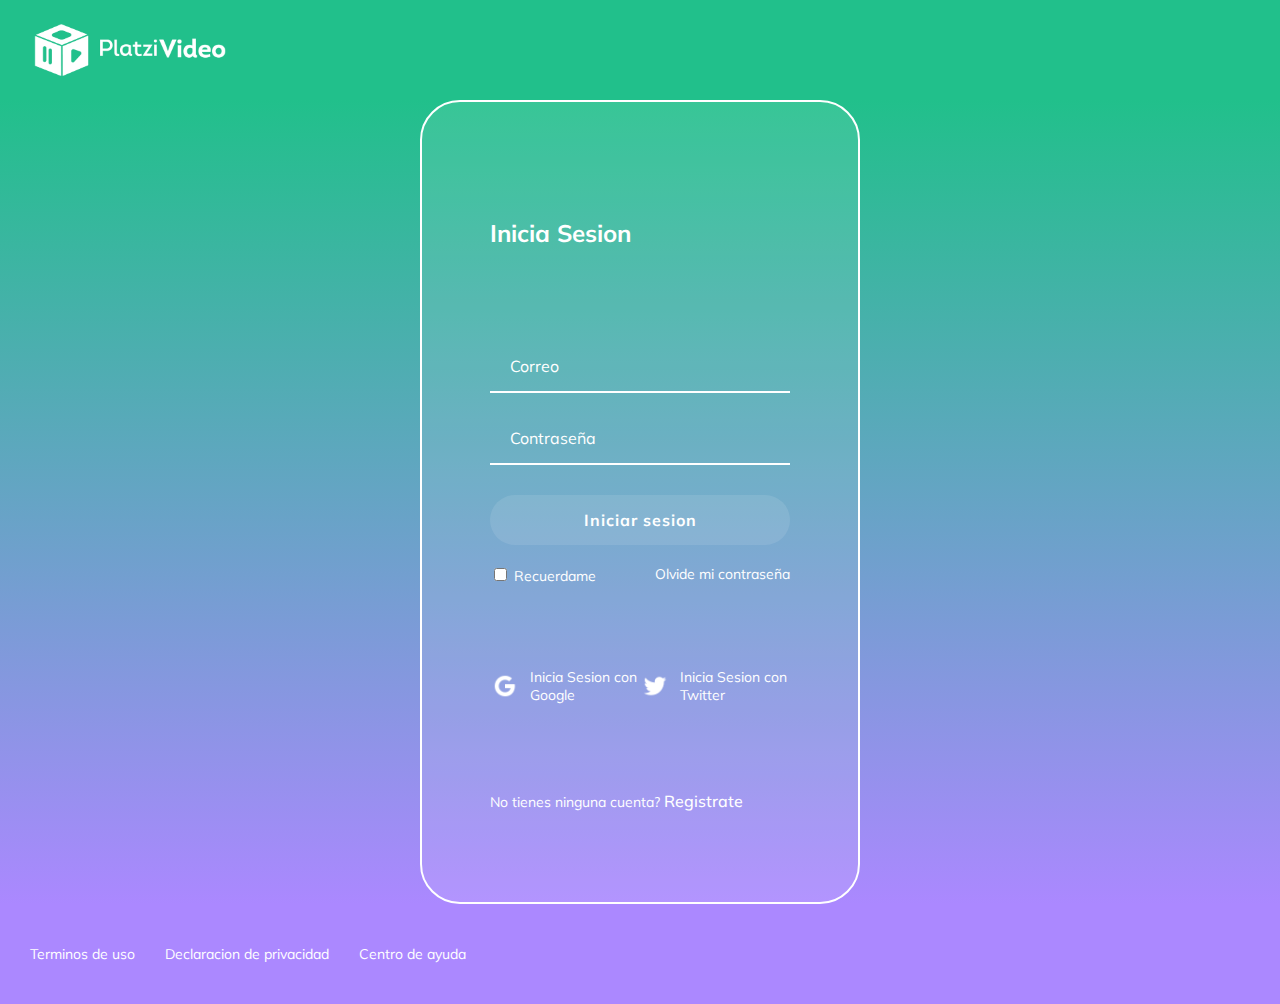
<file: inicio sesion/login.html>
<!DOCTYPE html>
<html lang="en">
<head>
  <meta charset="UTF-8">
  <meta name="viewport" content="width=device-width, initial-scale=1.0">
  <title>Login</title>

  <link href="https://fonts.googleapis.com/css?family=Muli&display=swap" rel="stylesheet">

  <link rel="stylesheet" href="login.css">
</head>



<header class="header">
  <img tabindex="0" class="header__img" src= "/img/logo-platzi-video-BW2.png" alt="Platzi Video">
</header>

<section class="login">

  <section class="login__container">

    <h2>Inicia Sesion</h2>

    <form class="login__container-form" action="">
      <input  class="input" type="text" placeholder="Correo">
      <input aria-label="Correo" class="input" type="Pasword" placeholder="Contraseña">

      <button class="button">
        Iniciar sesion
      </button>
      <div class="login__container-remember-me">
        <label >
          <input type="checkbox" name="" id="cbox1" value="checkbox"> Recuerdame
        </label>

        <a href="/404/404.html"> Olvide mi contraseña</a>

      </div>
    </form>
    <section class="login__container--social-media">
      <div >
        <img src="/img/google-icon.png" alt="Google"> Inicia Sesion con Google
        <img src="/img/twitter-icon.png" alt="Google"> Inicia Sesion con Twitter

      </div>
    </section>

    <p class="login__container--register">
      No tienes ninguna cuenta? <a href="/registro/sing-up.html">Registrate</a>
    </p>
  </section>

</section>
  
  <footer class="footer">
    <a href="/">Terminos de uso</a>
    <a href="/">Declaracion de privacidad</a>
    <a href="/">Centro de ayuda </a>

  </footer>
  
</body>
</html>
</file>
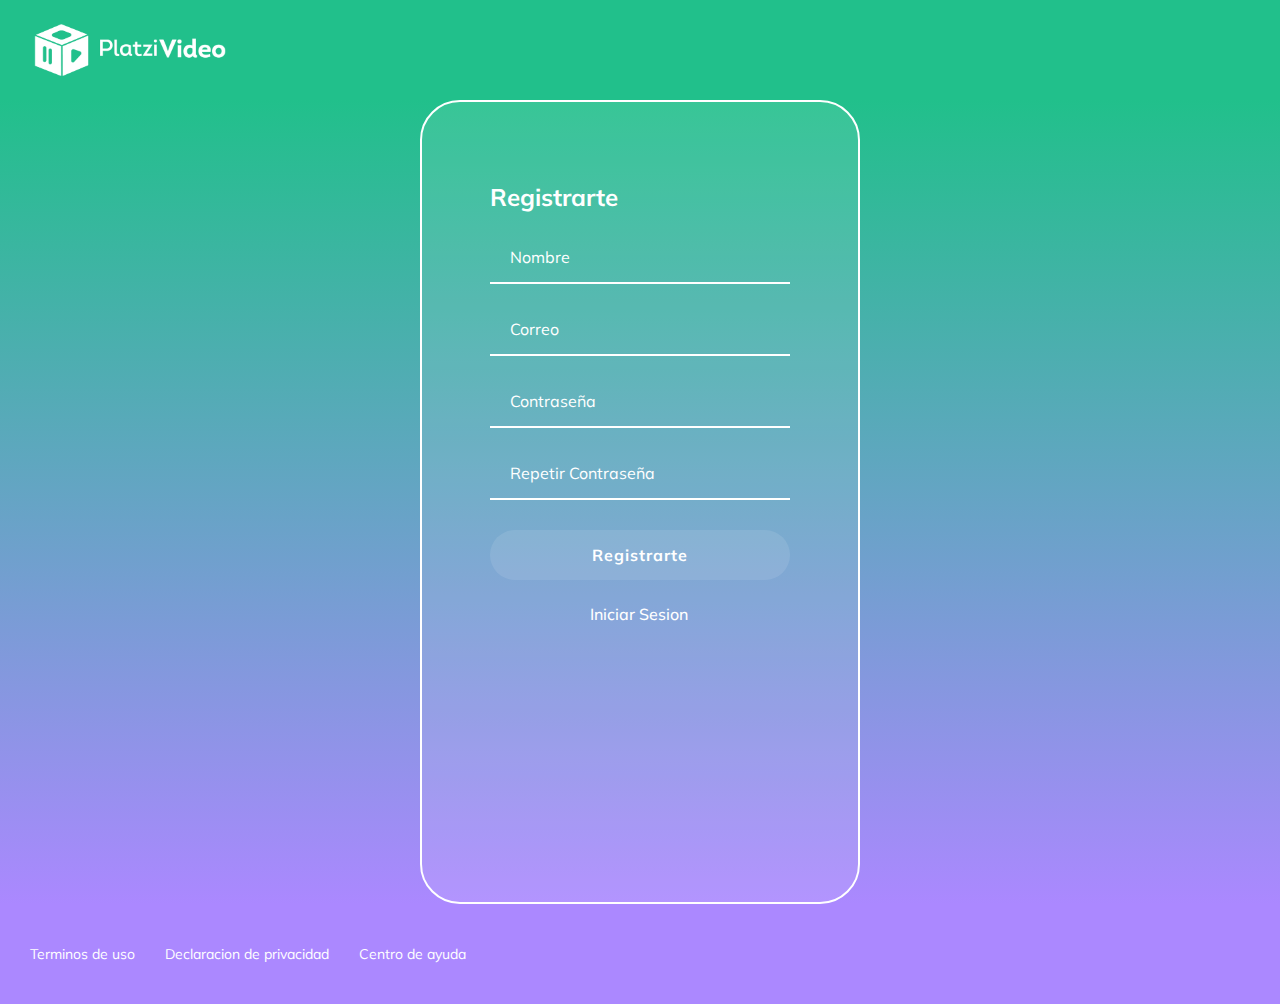
<file: registro/sing-up.html>
<!DOCTYPE html>
<html lang="en">
<head>
  <meta charset="UTF-8">
  <meta name="viewport" content="width=device-width, initial-scale=1.0">
  <title>Sing Up</title>

  <link href="https://fonts.googleapis.com/css?family=Muli&display=swap" rel="stylesheet">

  <link rel="stylesheet" href="styles.css">
</head>



<header class="header">
  <img tabindex="0" class="header__img" src="/img/logo-platzi-video-BW2.png" alt="Platzi Video">
</header>

<section class="login">

  <section class="login__container">

    <h2>Registrarte</h2>

    <form class="login__container-form" action="">
      <input  class="input" type="text" placeholder="Nombre">
      <input  class="input" type="Pasword" placeholder="Correo">
      <input  class="input" type="text" placeholder="Contraseña">
      <input  class="input" type="Pasword" placeholder="Repetir Contraseña">

      <button class="button">
        Registrarte
      </button>
      <!-- <div class="login__container-remember-me">
        <label >
          <input type="checkbox" name="" id="cbox1" value="checkbox"> Recuerdame
        </label>

        <a href="/"> Olvide mi contraseña</a>

      </div>
    </form>
    <section class="login__container--social-media">
      <div >
        <img src="/img/google-icon.png" alt="Google"> Inicia Sesion con Google
      </div>

      <div>
        <img src="/img/twitter-icon.png" alt="Google"> Inicia Sesion con Twitter

      </div>
    </section> -->

    <p class="login__container--iniciar">
       <a href="/">Iniciar Sesion </a>
    </p>
  </section>

</section>
  
  <footer class="footer">
    <a href="/">Terminos de uso</a>
    <a href="/">Declaracion de privacidad</a>
    <a href="/">Centro de ayuda </a>

  </footer>
  
</body>
</html>
</file>
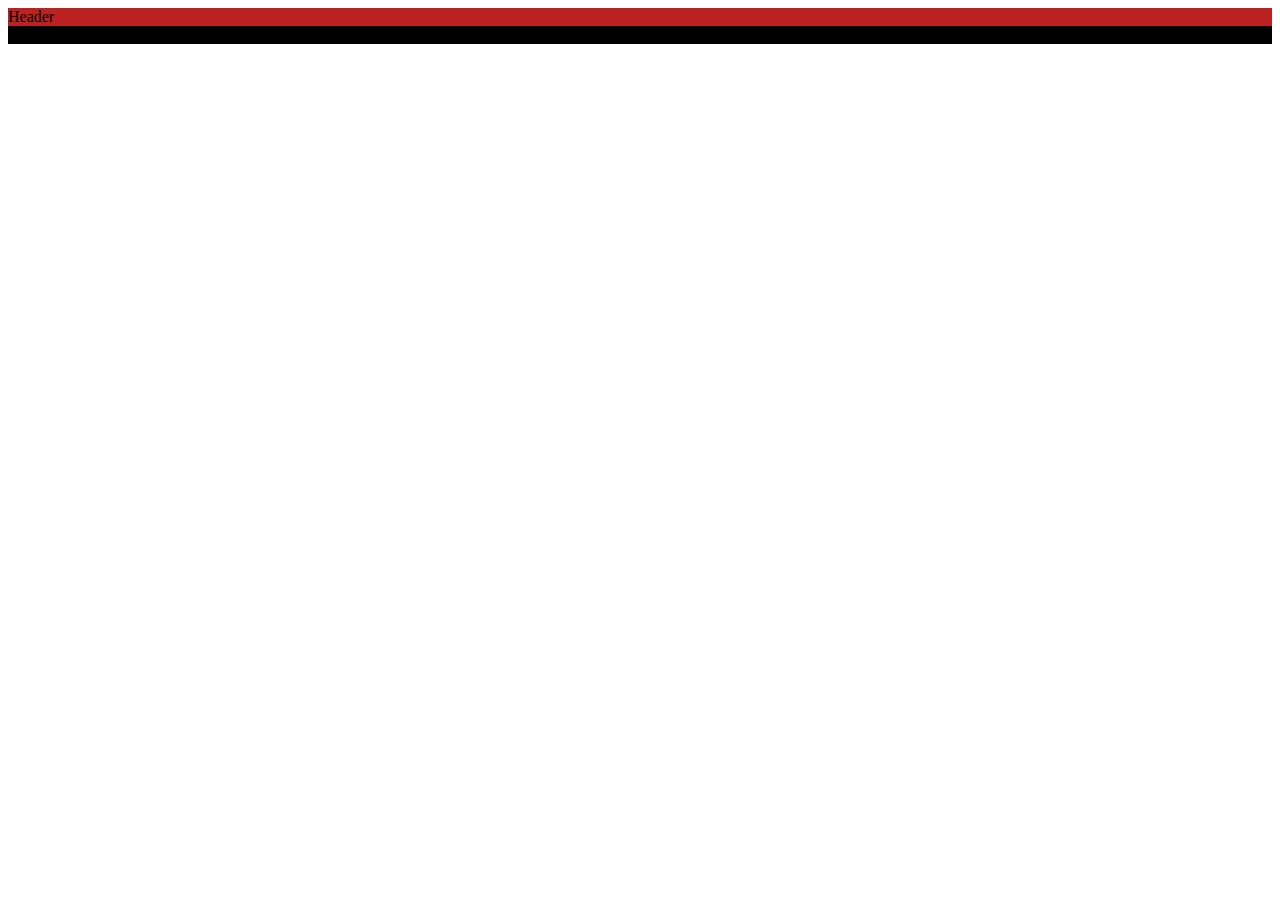
<file: no--app/metodologias css/OOCSS.html>
<!DOCTYPE html>
<html lang="en">
<head>
  <meta charset="UTF-8">
  <meta name="viewport" content="width=device-width, initial-scale=1.0">
  <title>OOCSS</title>
</head>

<style>

  .globalwidth{
    width: 100%;

  }
  .header{
   background-color: rgb(189, 34, 34);
  }

  .footer{
    background-color: black;
  }
</style>
<body>
  
<header class="header  globalwidth">Header</header>
<footer class="footer globalwidth">Footer</footer>
</body>
</html>
</file>
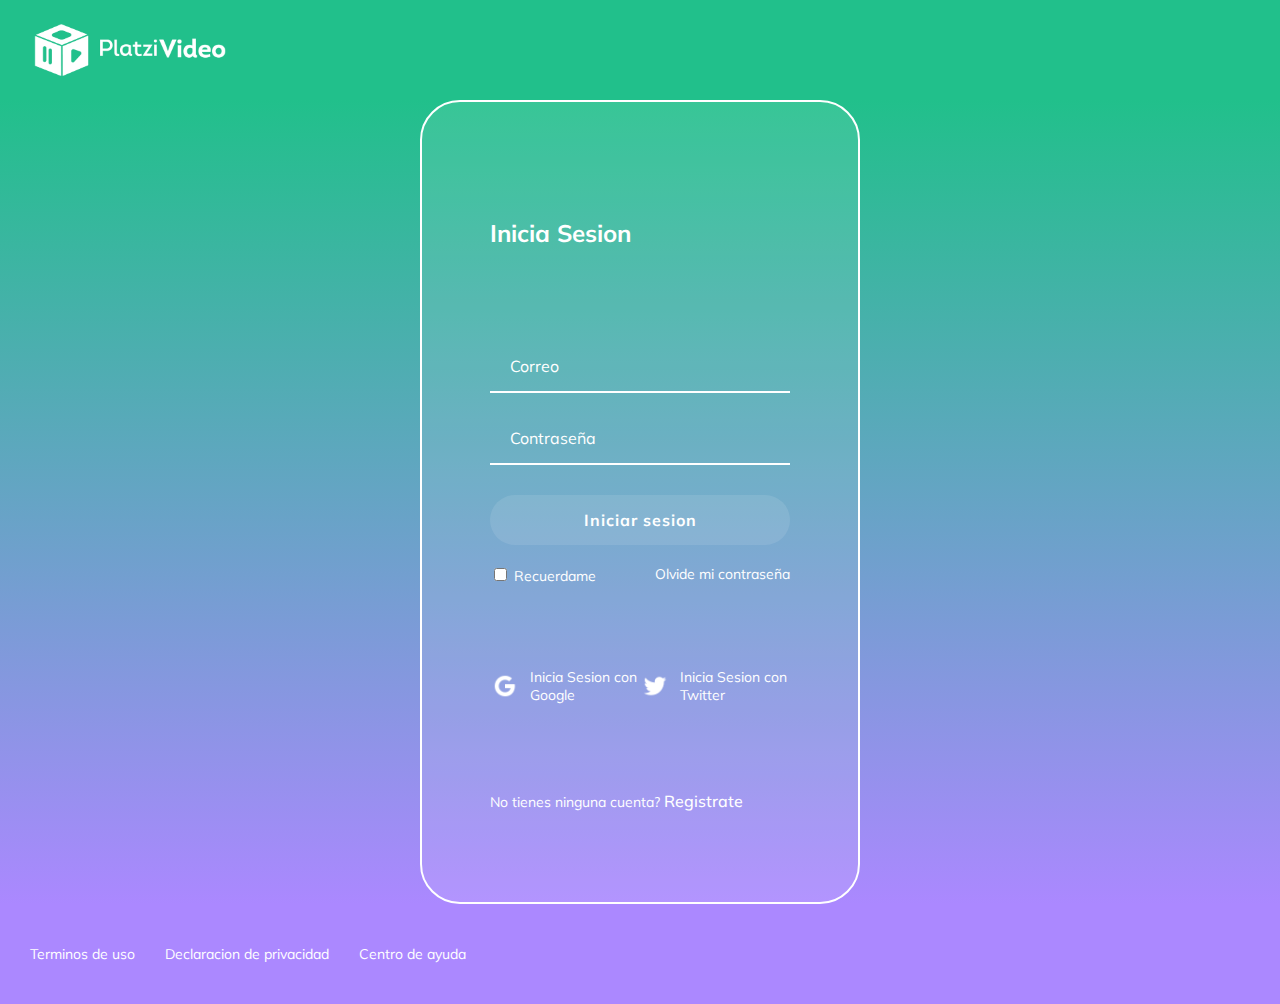
<file: platzi-video/inicio sesion/login.html>
<!DOCTYPE html>
<html lang="en">
<head>
  <meta charset="UTF-8">
  <meta name="viewport" content="width=device-width, initial-scale=1.0">
  <title>Login</title>

  <link href="https://fonts.googleapis.com/css?family=Muli&display=swap" rel="stylesheet">

  <link rel="stylesheet" href="styles.css">
</head>



<header class="header">
  <img class="header__img" src="/img/logo-platzi-video-BW2.png" alt="Platzi Video">
</header>

<section class="login">

  <section class="login__container">

    <h2>Inicia Sesion</h2>

    <form class="login__container-form" action="">
      <input  class="input" type="text" placeholder="Correo">
      <input  class="input" type="Pasword" placeholder="Contraseña">

      <button class="button">
        Iniciar sesion
      </button>
      <div class="login__container-remember-me">
        <label >
          <input type="checkbox" name="" id="cbox1" value="checkbox"> Recuerdame
        </label>

        <a href="/"> Olvide mi contraseña</a>

      </div>
    </form>
    <section class="login__container--social-media">
      <div >
        <img src="/img/google-icon.png" alt="Google"> Inicia Sesion con Google
        <img src="/img/twitter-icon.png" alt="Google"> Inicia Sesion con Twitter

      </div>
    </section>

    <p class="login__container--register">
      No tienes ninguna cuenta? <a href="/">Registrate</a>
    </p>
  </section>

</section>
  
  <footer class="footer">
    <a href="/">Terminos de uso</a>
    <a href="/">Declaracion de privacidad</a>
    <a href="/">Centro de ayuda </a>

  </footer>
  
</body>
</html>
</file>
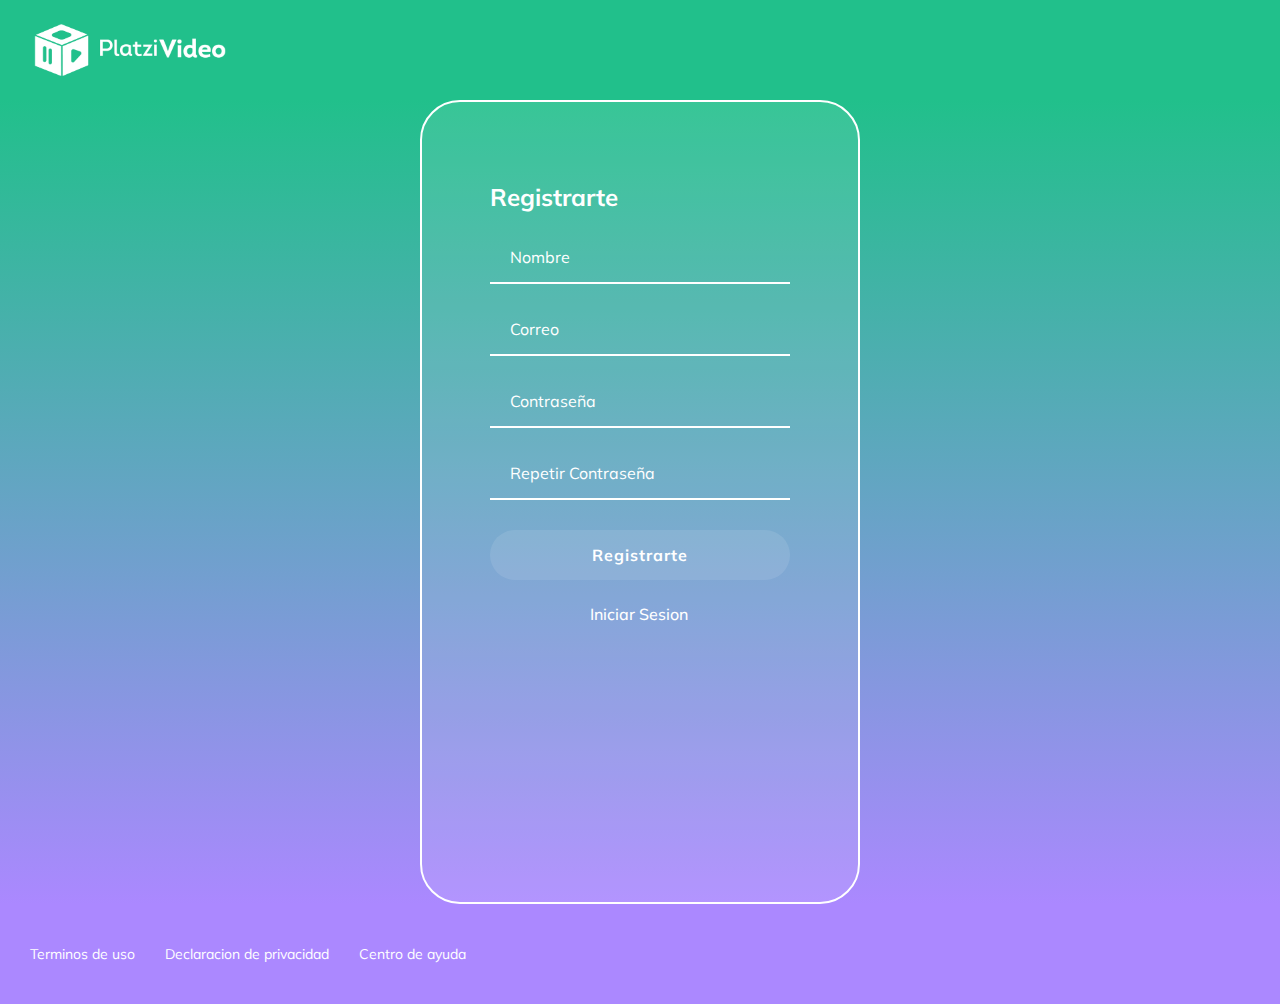
<file: platzi-video/registro/sing-up.html>
<!DOCTYPE html>
<html lang="en">
<head>
  <meta charset="UTF-8">
  <meta name="viewport" content="width=device-width, initial-scale=1.0">
  <title>Sing Up</title>

  <link href="https://fonts.googleapis.com/css?family=Muli&display=swap" rel="stylesheet">

  <link rel="stylesheet" href="styles.css">
</head>



<header class="header">
  <img class="header__img" src="/img/logo-platzi-video-BW2.png" alt="Platzi Video">
</header>

<section class="login">

  <section class="login__container">

    <h2>Registrarte</h2>

    <form class="login__container-form" action="">
      <input  class="input" type="text" placeholder="Nombre">
      <input  class="input" type="Pasword" placeholder="Correo">
      <input  class="input" type="text" placeholder="Contraseña">
      <input  class="input" type="Pasword" placeholder="Repetir Contraseña">

      <button class="button">
        Registrarte
      </button>
      <!-- <div class="login__container-remember-me">
        <label >
          <input type="checkbox" name="" id="cbox1" value="checkbox"> Recuerdame
        </label>

        <a href="/"> Olvide mi contraseña</a>

      </div>
    </form>
    <section class="login__container--social-media">
      <div >
        <img src="/img/google-icon.png" alt="Google"> Inicia Sesion con Google
      </div>

      <div>
        <img src="/img/twitter-icon.png" alt="Google"> Inicia Sesion con Twitter

      </div>
    </section> -->

    <p class="login__container--iniciar">
       <a href="/">Iniciar Sesion </a>
    </p>
  </section>

</section>
  
  <footer class="footer">
    <a href="/">Terminos de uso</a>
    <a href="/">Declaracion de privacidad</a>
    <a href="/">Centro de ayuda </a>

  </footer>
  
</body>
</html>
</file>
<file: inicio sesion/login.css>
body {
margin: 0;
font-family: 'Muli', sans-serif;

}

.header {
align-items: center;
background-color: #21c08b;
color: white;
display: flex;
height: 100px;
justify-content: space-between;
top: 0px;
width: 100%;
}

.header__img {
margin-left: 30px;
width: 200px;
}


.login{
  background: linear-gradient(#21C08B, #AB88FF);
  display: flex;
  align-items: center;
  justify-content: center;
  flex-direction: column;
  padding: 0px 30px;
  min-height: calc(100vh - 200px);

}


.login__container{
  background-color: rgba(255, 255, 255, 0.1);
  border: 2px solid white;
  border-radius: 40px;
  color: white;
  padding: 60px 68px 40px;
  min-height: 700px;
  width: 300px;

  display: flex;
  justify-content: space-around;
  flex-direction: column;
  
}

.login__container-form{
  display: flex;

  flex-direction: column;

}

.login__container-form label{
  font-size: 14px;
}

.login__container-remember-me{
  color: white;
  display: flex;
  justify-content: space-between;
  margin-top: 10px;
}

.login__container-remember-me a{
  color: white;
  font-size: 14px;
  text-decoration: none;
}

.login__container-remember-me a:hover{
  text-decoration: underline;
}

.login__container--social-media div{
  display: flex;
  align-items: center;
  font-size: 14px;
  margin-top: 10px;
  /* margin-bottom: 10px; */
}
.login__container--social-media img{
  width: 30px;
  margin-right: 10px;
}

.login__container--register{
  font-size: 14px;
  
}

.login__container--register a{
  font-size: 16px;
  font-weight: 500;
  color: white;
  text-decoration: none;
  
}

.login__container--register a:hover{
  text-decoration: underline; 

}

.input{
  background-color: transparent;
  border-left: 0px;
  border-top: 0px;
  border-bottom: 0px;
  border-right: 0px;

  border-bottom: 2px solid white;
  font-family: 'Muli', sans-serif;
  font-size: 16px;

  margin-bottom: 20px;
  padding: 0px 20px;

  outline: none;
  height: 50px;
}

::placeholder{
  color: white;

}


.button{

  background-color: rgba(255,255,255, 0.1);
  border-radius: 50px;
  border: none;
  color: white;
  cursor: pointer;
  font-family: 'Muli', sans-serif;
  font-size: 16px;

  font-weight: bold;
  height: 50px;
  letter-spacing: 1px;
  margin: 10px 0px;


}

.footer{
  background-color: #AB88FF;
  display: flex;
  align-items: center;
  height: 100px;
  width: 100%;
  
}

.footer a{
  color: white;
  cursor: pointer;
  font-family: 'Muli', sans-serif;
  font-size: 14px;
  padding-left: 30px;
  text-decoration: none;

}

.footer a:hover{
  text-decoration: underline;
}

 @media only screen and (max-width: 600px){

  .login__container{
    background-color: transparent;
    border: none;
    padding: 0;
  }

  .footer{
    align-items: flex-start;
    flex-direction: column;;
  }
}
</file>
<file: registro/styles.css>
body {
margin: 0;
font-family: 'Muli', sans-serif;

}

.header {
align-items: center;
background-color: #21c08b;
color: white;
display: flex;
height: 100px;
justify-content: space-between;
top: 0px;
width: 100%;
}

.header__img {
margin-left: 30px;
width: 200px;
}


.login{
  background: linear-gradient(#21C08B, #AB88FF);
  display: flex;
  align-items: center;
  justify-content: center;
  flex-direction: column;
  padding: 0px 30px;
  min-height: calc(100vh - 200px);

}


.login__container{
  background-color: rgba(255, 255, 255, 0.1);
  border: 2px solid white;
  border-radius: 40px;
  color: white;
  padding: 60px 68px 40px;
  min-height: 700px;
  width: 300px;

  display: flex;
  justify-content: flex-start;
  flex-direction: column;
  
}

.login__container-form{
  display: flex;

  flex-direction: column;
  

}

.login__container-form label{
  font-size: 14px;
}





.login__container--iniciar{
  font-size: 14px;
  
  
}

.login__container--iniciar a{
  font-size: 16px;
  font-weight: 500;
  color: white;
  text-decoration: none;
  margin-left: 100px;
  
}

.login__container--iniciar a:hover{
  text-decoration: underline; 

}

.input{
  background-color: transparent;
  border-left: 0px;
  border-top: 0px;
  border-bottom: 0px;
  border-right: 0px;

  border-bottom: 2px solid white;
  font-family: 'Muli', sans-serif;
  font-size: 16px;

  margin-bottom: 20px;
  padding: 0px 20px;

  outline: none;
  height: 50px;
}

::placeholder{
  color: white;

}




.button{

  background-color: rgba(255,255,255, 0.1);
  border-radius: 50px;
  border: none;
  color: white;
  cursor: pointer;
  font-family: 'Muli', sans-serif;
  font-size: 16px;

  font-weight: bold;
  height: 50px;
  letter-spacing: 1px;
  margin: 10px 0px;


}

.footer{
  background-color: #AB88FF;
  display: flex;
  align-items: center;
  height: 100px;
  width: 100%;
  
}

.footer a{
  color: white;
  cursor: pointer;
  font-family: 'Muli', sans-serif;
  font-size: 14px;
  padding-left: 30px;
  text-decoration: none;

}

.footer a:hover{
  text-decoration: underline;
}
</file>
<file: platzi-video/inicio sesion/styles.css>
body {
margin: 0;
font-family: 'Muli', sans-serif;

}

.header {
align-items: center;
background-color: #21c08b;
color: white;
display: flex;
height: 100px;
justify-content: space-between;
top: 0px;
width: 100%;
}

.header__img {
margin-left: 30px;
width: 200px;
}


.login{
  background: linear-gradient(#21C08B, #AB88FF);
  display: flex;
  align-items: center;
  justify-content: center;
  flex-direction: column;
  padding: 0px 30px;
  min-height: calc(100vh - 200px);

}


.login__container{
  background-color: rgba(255, 255, 255, 0.1);
  border: 2px solid white;
  border-radius: 40px;
  color: white;
  padding: 60px 68px 40px;
  min-height: 700px;
  width: 300px;

  display: flex;
  justify-content: space-around;
  flex-direction: column;
  
}

.login__container-form{
  display: flex;

  flex-direction: column;

}

.login__container-form label{
  font-size: 14px;
}

.login__container-remember-me{
  color: white;
  display: flex;
  justify-content: space-between;
  margin-top: 10px;
}

.login__container-remember-me a{
  color: white;
  font-size: 14px;
  text-decoration: none;
}

.login__container-remember-me a:hover{
  text-decoration: underline;
}

.login__container--social-media div{
  display: flex;
  align-items: center;
  font-size: 14px;
  margin-top: 10px;
  /* margin-bottom: 10px; */
}
.login__container--social-media img{
  width: 30px;
  margin-right: 10px;
}

.login__container--register{
  font-size: 14px;
  
}

.login__container--register a{
  font-size: 16px;
  font-weight: 500;
  color: white;
  text-decoration: none;
  
}

.login__container--register a:hover{
  text-decoration: underline; 

}

.input{
  background-color: transparent;
  border-left: 0px;
  border-top: 0px;
  border-bottom: 0px;
  border-right: 0px;

  border-bottom: 2px solid white;
  font-family: 'Muli', sans-serif;
  font-size: 16px;

  margin-bottom: 20px;
  padding: 0px 20px;

  outline: none;
  height: 50px;
}

::placeholder{
  color: white;

}


.button{

  background-color: rgba(255,255,255, 0.1);
  border-radius: 50px;
  border: none;
  color: white;
  cursor: pointer;
  font-family: 'Muli', sans-serif;
  font-size: 16px;

  font-weight: bold;
  height: 50px;
  letter-spacing: 1px;
  margin: 10px 0px;


}

.footer{
  background-color: #AB88FF;
  display: flex;
  align-items: center;
  height: 100px;
  width: 100%;
  
}

.footer a{
  color: white;
  cursor: pointer;
  font-family: 'Muli', sans-serif;
  font-size: 14px;
  padding-left: 30px;
  text-decoration: none;

}

.footer a:hover{
  text-decoration: underline;
}

 @media only screen and (max-width: 600px){

  .login__container{
    background-color: transparent;
    border: none;
    padding: 0;
  }

  .footer{
    align-items: flex-start;
    flex-direction: column;;
  }
}
</file>
<file: platzi-video/registro/styles.css>
body {
margin: 0;
font-family: 'Muli', sans-serif;

}

.header {
align-items: center;
background-color: #21c08b;
color: white;
display: flex;
height: 100px;
justify-content: space-between;
top: 0px;
width: 100%;
}

.header__img {
margin-left: 30px;
width: 200px;
}


.login{
  background: linear-gradient(#21C08B, #AB88FF);
  display: flex;
  align-items: center;
  justify-content: center;
  flex-direction: column;
  padding: 0px 30px;
  min-height: calc(100vh - 200px);

}


.login__container{
  background-color: rgba(255, 255, 255, 0.1);
  border: 2px solid white;
  border-radius: 40px;
  color: white;
  padding: 60px 68px 40px;
  min-height: 700px;
  width: 300px;

  display: flex;
  justify-content: flex-start;
  flex-direction: column;
  
}

.login__container-form{
  display: flex;

  flex-direction: column;
  

}

.login__container-form label{
  font-size: 14px;
}





.login__container--iniciar{
  font-size: 14px;
  
  
}

.login__container--iniciar a{
  font-size: 16px;
  font-weight: 500;
  color: white;
  text-decoration: none;
  margin-left: 100px;
  
}

.login__container--iniciar a:hover{
  text-decoration: underline; 

}

.input{
  background-color: transparent;
  border-left: 0px;
  border-top: 0px;
  border-bottom: 0px;
  border-right: 0px;

  border-bottom: 2px solid white;
  font-family: 'Muli', sans-serif;
  font-size: 16px;

  margin-bottom: 20px;
  padding: 0px 20px;

  outline: none;
  height: 50px;
}

::placeholder{
  color: white;

}




.button{

  background-color: rgba(255,255,255, 0.1);
  border-radius: 50px;
  border: none;
  color: white;
  cursor: pointer;
  font-family: 'Muli', sans-serif;
  font-size: 16px;

  font-weight: bold;
  height: 50px;
  letter-spacing: 1px;
  margin: 10px 0px;


}

.footer{
  background-color: #AB88FF;
  display: flex;
  align-items: center;
  height: 100px;
  width: 100%;
  
}

.footer a{
  color: white;
  cursor: pointer;
  font-family: 'Muli', sans-serif;
  font-size: 14px;
  padding-left: 30px;
  text-decoration: none;

}

.footer a:hover{
  text-decoration: underline;
}
</file>
